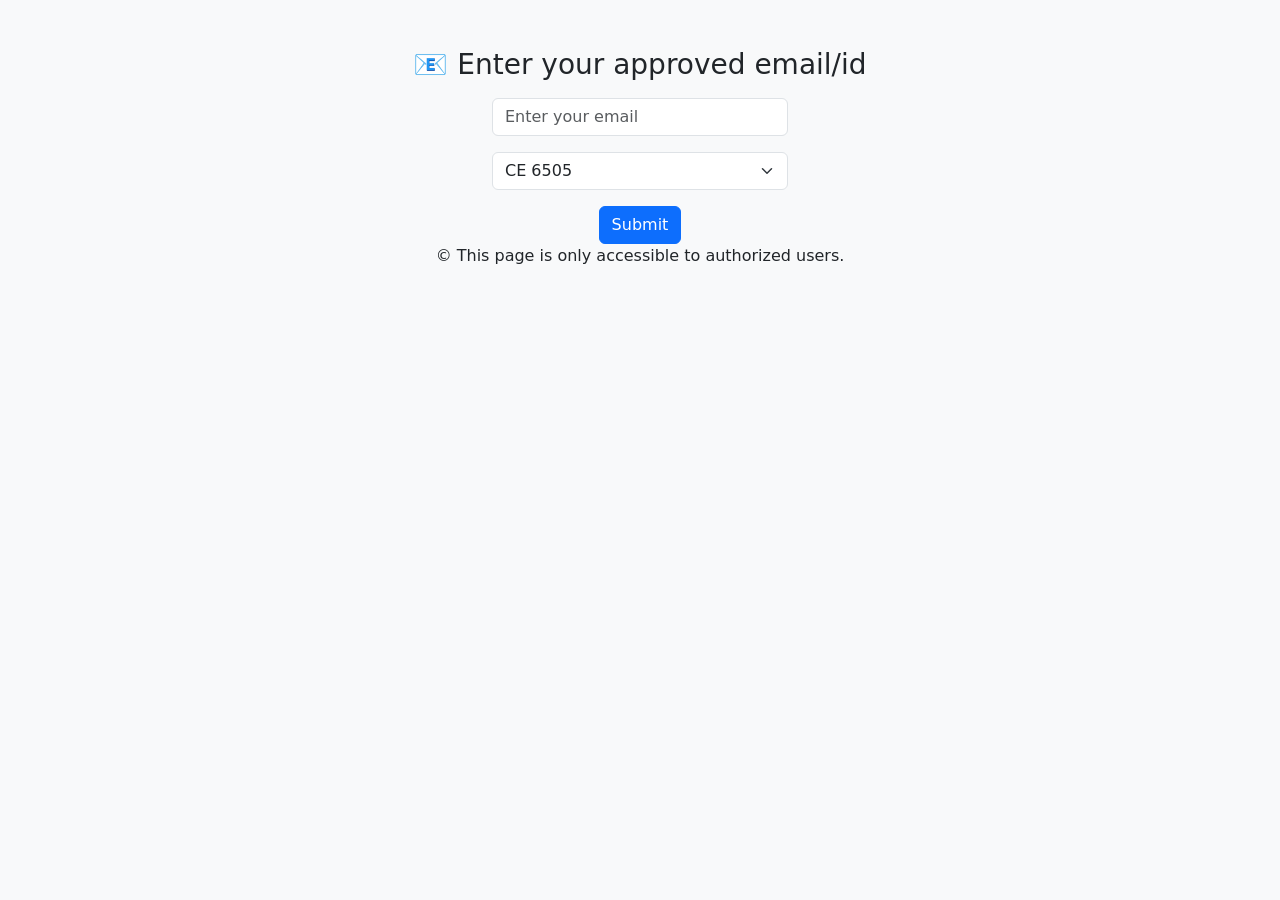
<file: civil_video/index.html>
<!DOCTYPE html>
<html lang="en">
<head>
  
  <meta charset="UTF-8">
  <title>CE Playlist</title>
  <link href="https://cdn.jsdelivr.net/npm/bootstrap@5.3.0/dist/css/bootstrap.min.css" rel="stylesheet">
  <script>
    document.addEventListener("DOMContentLoaded", async() => {
      const emailForm = document.getElementById("emailForm");
      const contentA = document.getElementById("contentA");
      const contentB = document.getElementById("contentB");
      const logoutBtn = document.getElementById("logoutBtn");
    
      let userIp = 'Unknown'; // Default value
      // Attempt to fetch user IP address
      

      const webAppUrl = "https://script.google.com/macros/s/AKfycbyZJDc5KRLCNLxu5G_g18KQM0ahaIlBVWxupV10bfrx6x2LuSR615TTosxGWeiWh9_7gw/exec";
        const storedAccess = localStorage.getItem("emailAccess");
      const storedSubject = localStorage.getItem("subject");
      const storedEmail = localStorage.getItem("email");




      // Replace your IP detection code with:
      try {
        const ipResponse = await fetch(`${webAppUrl}?proxy=ipify`);
        if (ipResponse.ok) {
          const ipData = await ipResponse.json();
          userIp = ipData.ip;
        }
      } catch (error) {
        console.error("IP detection error:", error);
      }

      function showContent(subject) {
        emailForm.style.display = "none";
        contentA.style.display = "none";
        contentB.style.display = "none";
       /* 
        const urlParams = new URLSearchParams(window.location.search);
        if (!urlParams.has('id') || urlParams.get('id') !== btoa(storedEmail)) {
            // Only add id parameter if it doesn't exist
            const storedEmailen = btoa(storedEmail);
            window.location.href = window.location.pathname + `?id=${storedEmailen}`;
        }
        //alert(storedEmail)
*/
        if (subject === "CE_6505") {
          contentA.style.display = "block";
        } else if (subject === "CE_6513") {
          contentB.style.display = "block";
        }
      }

      function showLogin() {
        emailForm.style.display = "block";
        contentA.style.display = "none";
        contentB.style.display = "none";
      }

      

      if (storedAccess === "granted" && storedSubject) {
        
        showContent(storedSubject);
      } else {
        showLogin();
      }

      document.getElementById("submitEmailBtn").addEventListener("click", () => {
        const email = document.getElementById("email").value.trim();
        const subject = document.getElementById("subject").value;

        if (!email.includes("@")) {
          alert("Please enter a valid email address.");
          return;
        }

        fetch(webAppUrl, {
          method: "POST",
         // mode: "no-cors", 
          headers: { "Content-Type": "application/x-www-form-urlencoded" },
          body: `email=${encodeURIComponent(email)}&ip=${encodeURIComponent(userIp)}&subject=${encodeURIComponent(subject)}`
        })
        .then(res => res.json())
        .then(data => {
          if (data.allowed) {
           
            localStorage.setItem("emailAccess", "granted");
            localStorage.setItem("email", encodeURIComponent(email));
            localStorage.setItem("subject", subject);
            
            showContent(subject);
            
          } else {
            alert("❌ This email is not authorized for the selected subject.");
          }
        })
        .catch(err => {
          console.error("Error:", err);
         // alert("Something went wrong. Try again later.");
          alert(err);
        });
      });

             document.querySelectorAll("#logoutBtn").forEach(btn => {
            btn.addEventListener("click", () => {
                localStorage.removeItem("emailAccess");
                localStorage.removeItem("email");
                localStorage.removeItem("subject");
                showLogin();
            });
            });
    });
  </script>
</head>
<body class="bg-light text-center p-5">

  <!-- Email Entry Form -->
  <div id="emailForm" style="display:none;">
    <h3 class="mb-3">📧 Enter your approved email/id</h3>
    <input type="email" id="email" class="form-control w-25 mx-auto mb-3" placeholder="Enter your email">
    <select id="subject" class="form-select w-25 mx-auto mb-3">
      <option value="CE_6505">CE 6505</option>
      <option value="CE_6513">CE 6513</option>
    </select>
    <button id="submitEmailBtn" class="btn btn-primary">Submit</button>
  </div>

  <!-- Protected Content for CE 6505 -->
  <div id="contentA" style="display:none;">
    <h3 class="mb-4">🎬 CE 6505 Playlist</h3>


    <iframe
        id="videoFrameA"
      width="640"
      height="390"
      src="https://www.youtube.com/embed/videoseries?list=PLUtt8KiEkpHLckhaX04u18DWtD_LUkTVY&modestbranding=1&rel=0&controls=1"
      frameborder="0"
      sandbox="allow-forms allow-scripts allow-pointer-lock allow-same-origin allow-top-navigation"
      allowfullscreen></iframe>
    <br><br>


      <!-- Buttons -->
  <div class="mb-3">
    <button class="btn btn-primary m-1 video-btn" data-src="https://www.youtube.com/embed/videoseries?list=PLUtt8KiEkpHLckhaX04u18DWtD_LUkTVY">Full Playlist</button>
    <button class="btn btn-secondary m-1 video-btn" data-src="https://www.youtube.com/embed/1orL1uGTVyg?si=4GAxDw5hcq7FyqMa">Lecture 1</button>
    <button class="btn btn-secondary m-1 video-btn" data-src="https://www.youtube.com/embed/uF3gsrI29M8?si=4GAxDw5hcq7FyqMa">Lecture 2</button>
    <button class="btn btn-secondary m-1 video-btn" data-src="https://www.youtube.com/embed/WRckqMU0op8?si=4GAxDw5hcq7FyqMa">Lecture 3</button>
    <button class="btn btn-secondary m-1 video-btn" data-src="https://www.youtube.com/embed/dES_TNj_Xk4?si=4GAxDw5hcq7FyqMa">Lecture 4</button><br>
    <button class="btn btn-secondary m-1 video-btn" data-src="https://www.youtube.com/embed/HsK3wrpdpTM?si=4GAxDw5hcq7FyqMa">Lecture 6</button>
    <button class="btn btn-secondary m-1 video-btn" data-src="https://www.youtube.com/embed/FKMEKvXtcuk?si=4GAxDw5hcq7FyqMa">Lecture 7_1</button>
    <button class="btn btn-secondary m-1 video-btn" data-src="https://www.youtube.com/embed/jBHcVvCALzM?si=4GAxDw5hcq7FyqMa">Lecture 7_2</button>
    <button class="btn btn-secondary m-1 video-btn" data-src="https://www.youtube.com/embed/zkx30AHAmH8?si=4GAxDw5hcq7FyqMa">Lecture 8</button>
    
    <!-- Add more buttons with appropriate `data-src` as needed -->
  </div>

  <br>
  <br>

      <button id="logoutBtn" class="btn btn-outline-danger mt-3">Logout / Clear Access</button>

<script>

  document.addEventListener("click", (event) => {
  if (event.target.classList.contains("video-btn")) {
    const newSrc = event.target.getAttribute("data-src");
    const iframe = document.getElementById("videoFrameA");
    iframe.src = newSrc;
  }
});
</script>
  </div>

  <!-- Protected Content for CE 6513 -->
  <div id="contentB" style="display:none;">
    <h3 class="mb-4">🎬 CE 6513 Playlist</h3>
    <iframe
     id="videoFrameB"
      width="640"
      height="390"
      src="https://www.youtube.com/embed/videoseries?list=PLUtt8KiEkpHICdq5Zq-i6GgUHV7Y_X7vD"
      frameborder="0"
      sandbox="allow-forms allow-scripts allow-pointer-lock allow-same-origin allow-top-navigation"
      allowfullscreen></iframe>



        <div class="mb-3">
    <button class="btn btn-primary m-1 video-btnB" data-src="https://www.youtube.com/embed/videoseries?list=PLUtt8KiEkpHICdq5Zq-i6GgUHV7Y_X7vD">Full Playlist</button>
    <button class="btn btn-secondary m-1 video-btnB" data-src="https://www.youtube.com/embed/GUO1vL2akbw"> slide 2 part 1 </button>
    <button class="btn btn-secondary m-1 video-btnB" data-src="https://www.youtube.com/embed/KEd6GsDDpvo"> slide 2 part 2 and Slide 3 Part 1 </button>
    <button class="btn btn-secondary m-1 video-btnB" data-src="https://www.youtube.com/embed/UebVQESX-RA">  slide 3 part 2  </button><br>
    <button class="btn btn-secondary m-1 video-btnB" data-src="https://www.youtube.com/embed/xFRzRBE2FUE"> slide 3 part 3 </button>
    <button class="btn btn-secondary m-1 video-btnB" data-src="https://www.youtube.com/embed/atudWNk4OQg"> slide 4 part 1 </button>
    <button class="btn btn-secondary m-1 video-btnB" data-src="https://www.youtube.com/embed/FWkeYLUE59s"> slide 4 part 2 </button>
    <button class="btn btn-secondary m-1 video-btnB" data-src="https://www.youtube.com/embed/4Z8Ob9_oJAU"> slide 5 part 1 </button><br>
    <button class="btn btn-secondary m-1 video-btnB" data-src="https://www.youtube.com/embed/wfMF969OIJA"> slide 5 part 2 </button>
    <button class="btn btn-secondary m-1 video-btnB" data-src="https://www.youtube.com/embed/UZ5Cw5Ff48Y">  slide 6  </button>


    <!-- Add more buttons with appropriate `data-src` as needed -->
  </div>
<script>

  document.addEventListener("click", (event) => {
  if (event.target.classList.contains("video-btnB")) {
    const newSrc = event.target.getAttribute("data-src");
    const iframe = document.getElementById("videoFrameB");
    iframe.src = newSrc;
  }
});
</script>

    <br><br>
    <button id="logoutBtn" class="btn btn-outline-danger mt-3">Logout / Clear Access</button>
  </div>

</body>


&copy;
 This page is only accessible to authorized users.
</html>
</file>
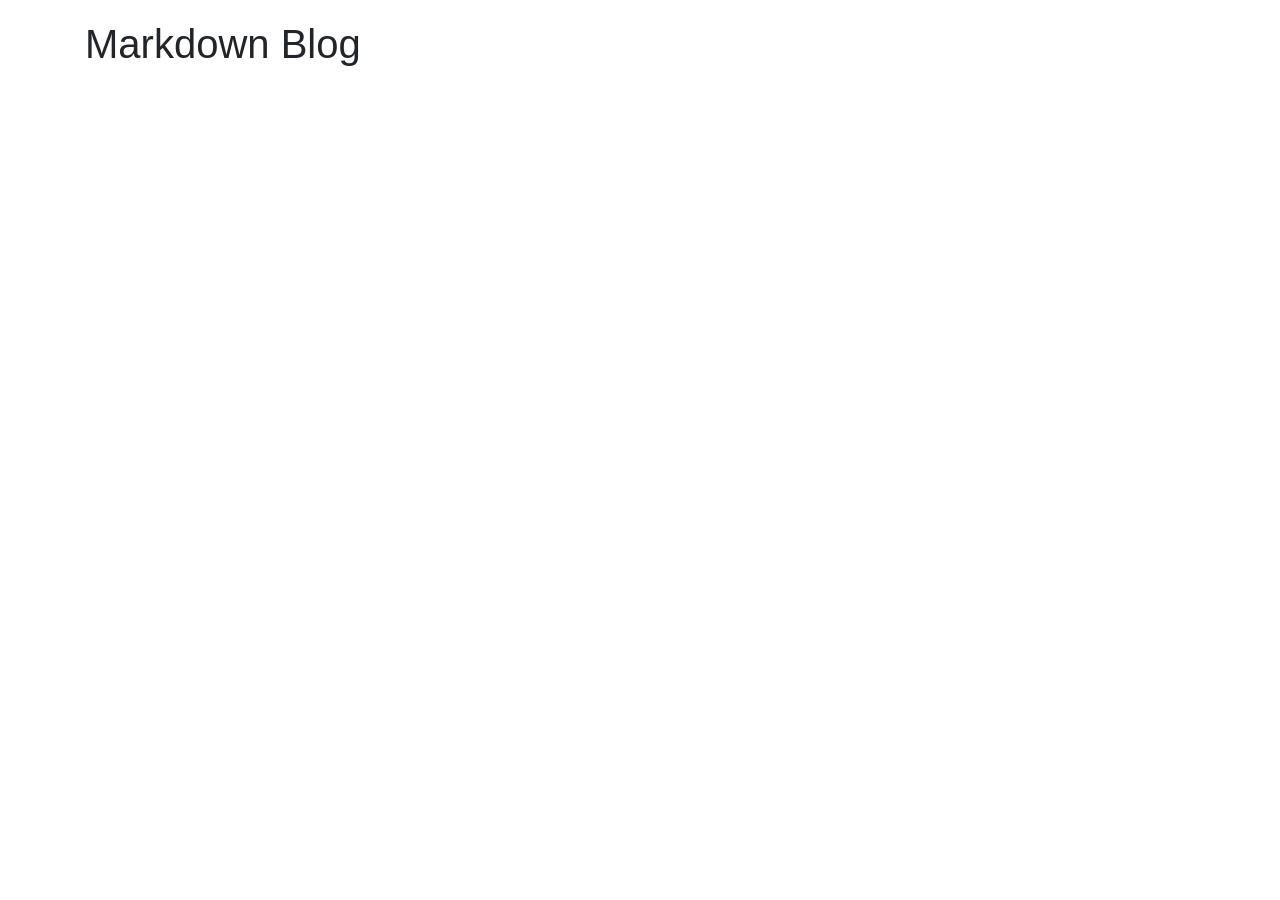
<file: notes/index.html>
<!DOCTYPE html>
<html lang="en">
<head>
    <meta charset="UTF-8">
    <meta name="viewport" content="width=device-width, initial-scale=1.0">
    <title>Markdown Blog</title>
    <!-- Bootstrap CSS -->
    <link href="https://stackpath.bootstrapcdn.com/bootstrap/4.5.2/css/bootstrap.min.css" rel="stylesheet">
    <style>
        body {
            padding-top: 20px;
        }
        .post {
            margin-bottom: 20px;
        }
    </style>
</head>
<body>
    <div class="container">
        <h1 class="mb-4">Markdown Blog</h1>
        <div id="posts"></div>
    </div>

    <script>
        fetch('https://api.github.com/repos/trewto/trewto.github.io/contents/notes/files') 
            .then(response => response.json())
            .then(files => {
                const postsContainer = document.getElementById('posts');
                files.forEach(file => {
                    if (file.name.endsWith('.md')) {
                        fetch(file.download_url)
                            .then(response => response.text())
                            .then(content => {
                                const title = content.split('\n')[0].replace('#', '').trim();
                                const post = document.createElement('div');
                                post.classList.add('post', 'bg-light', 'p-3');
                                post.innerHTML = `
                                    <h2>${title}</h2>
                                    <p>${content}</p>
                                `;
                                postsContainer.appendChild(post);
                            });
                    }
                });
            })
            .catch(error => console.error('Error fetching files:', error));
    </script>
</body>
</html>
</file>
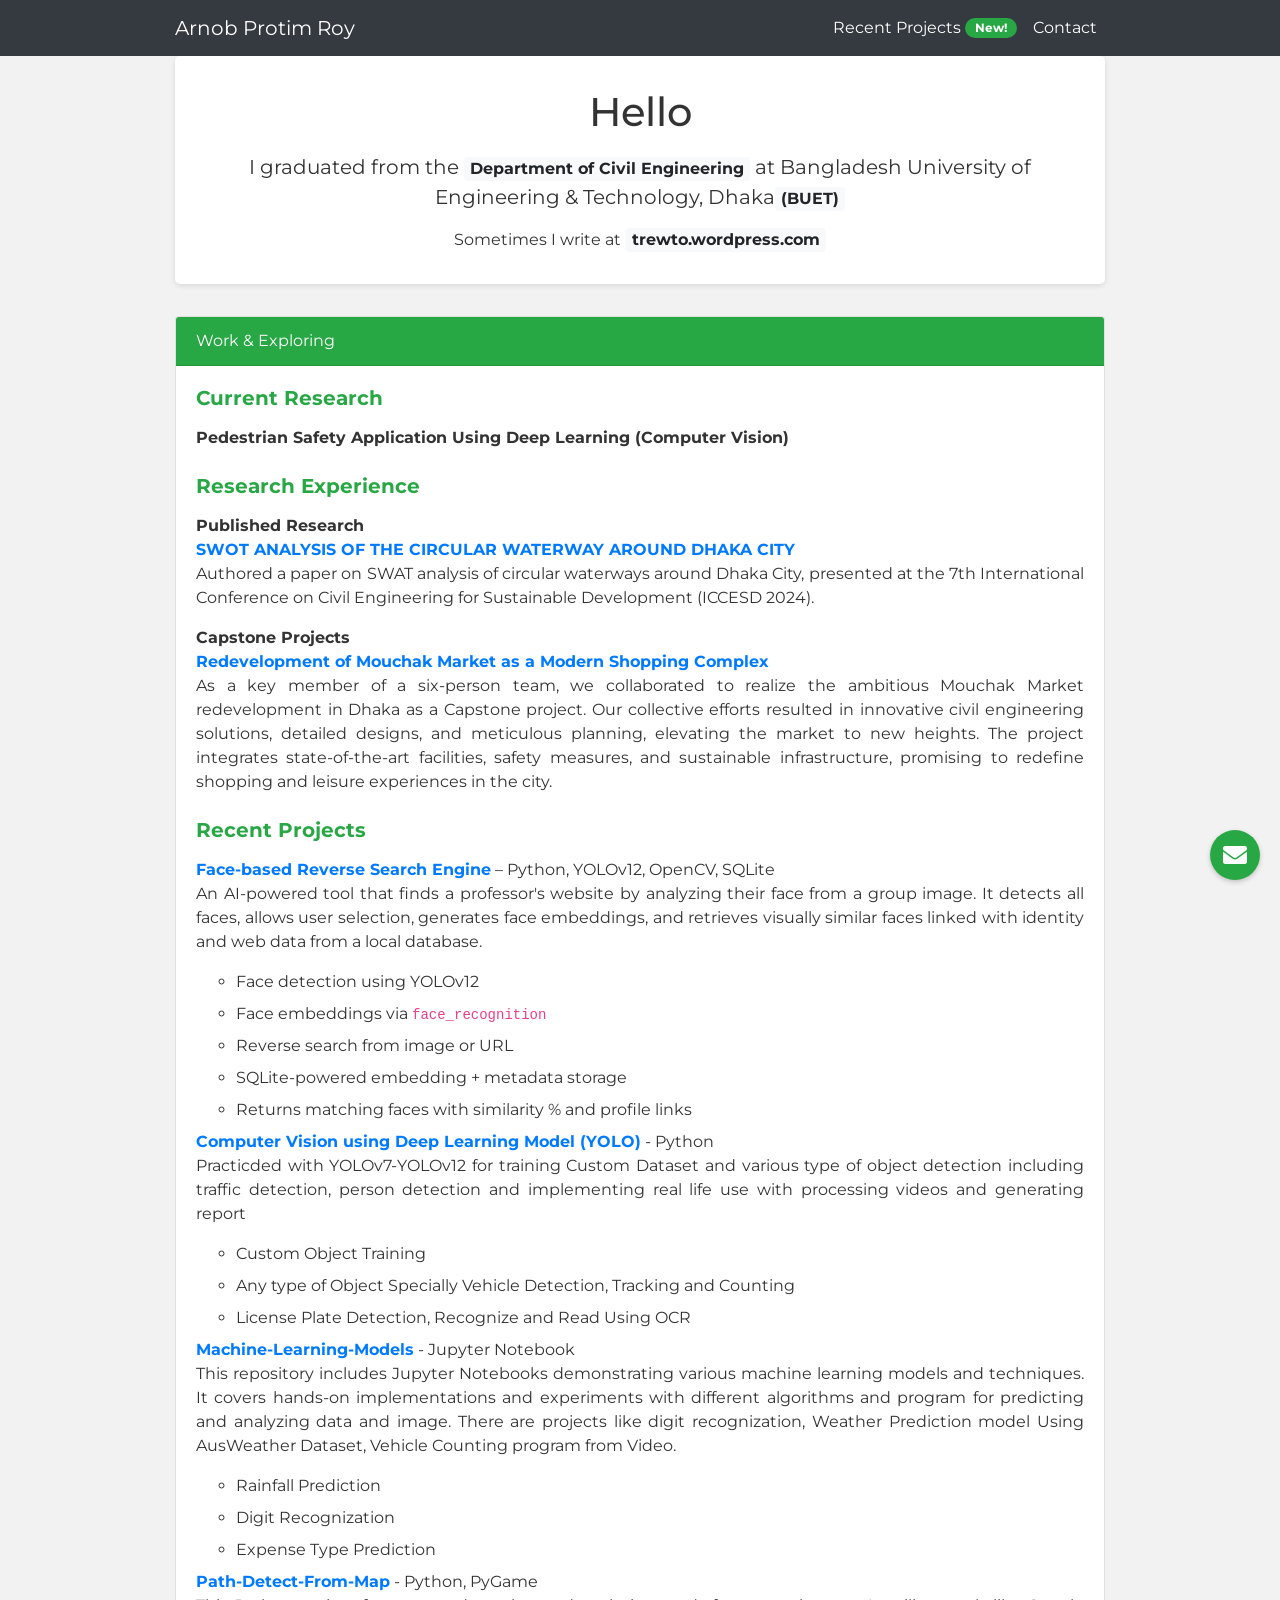
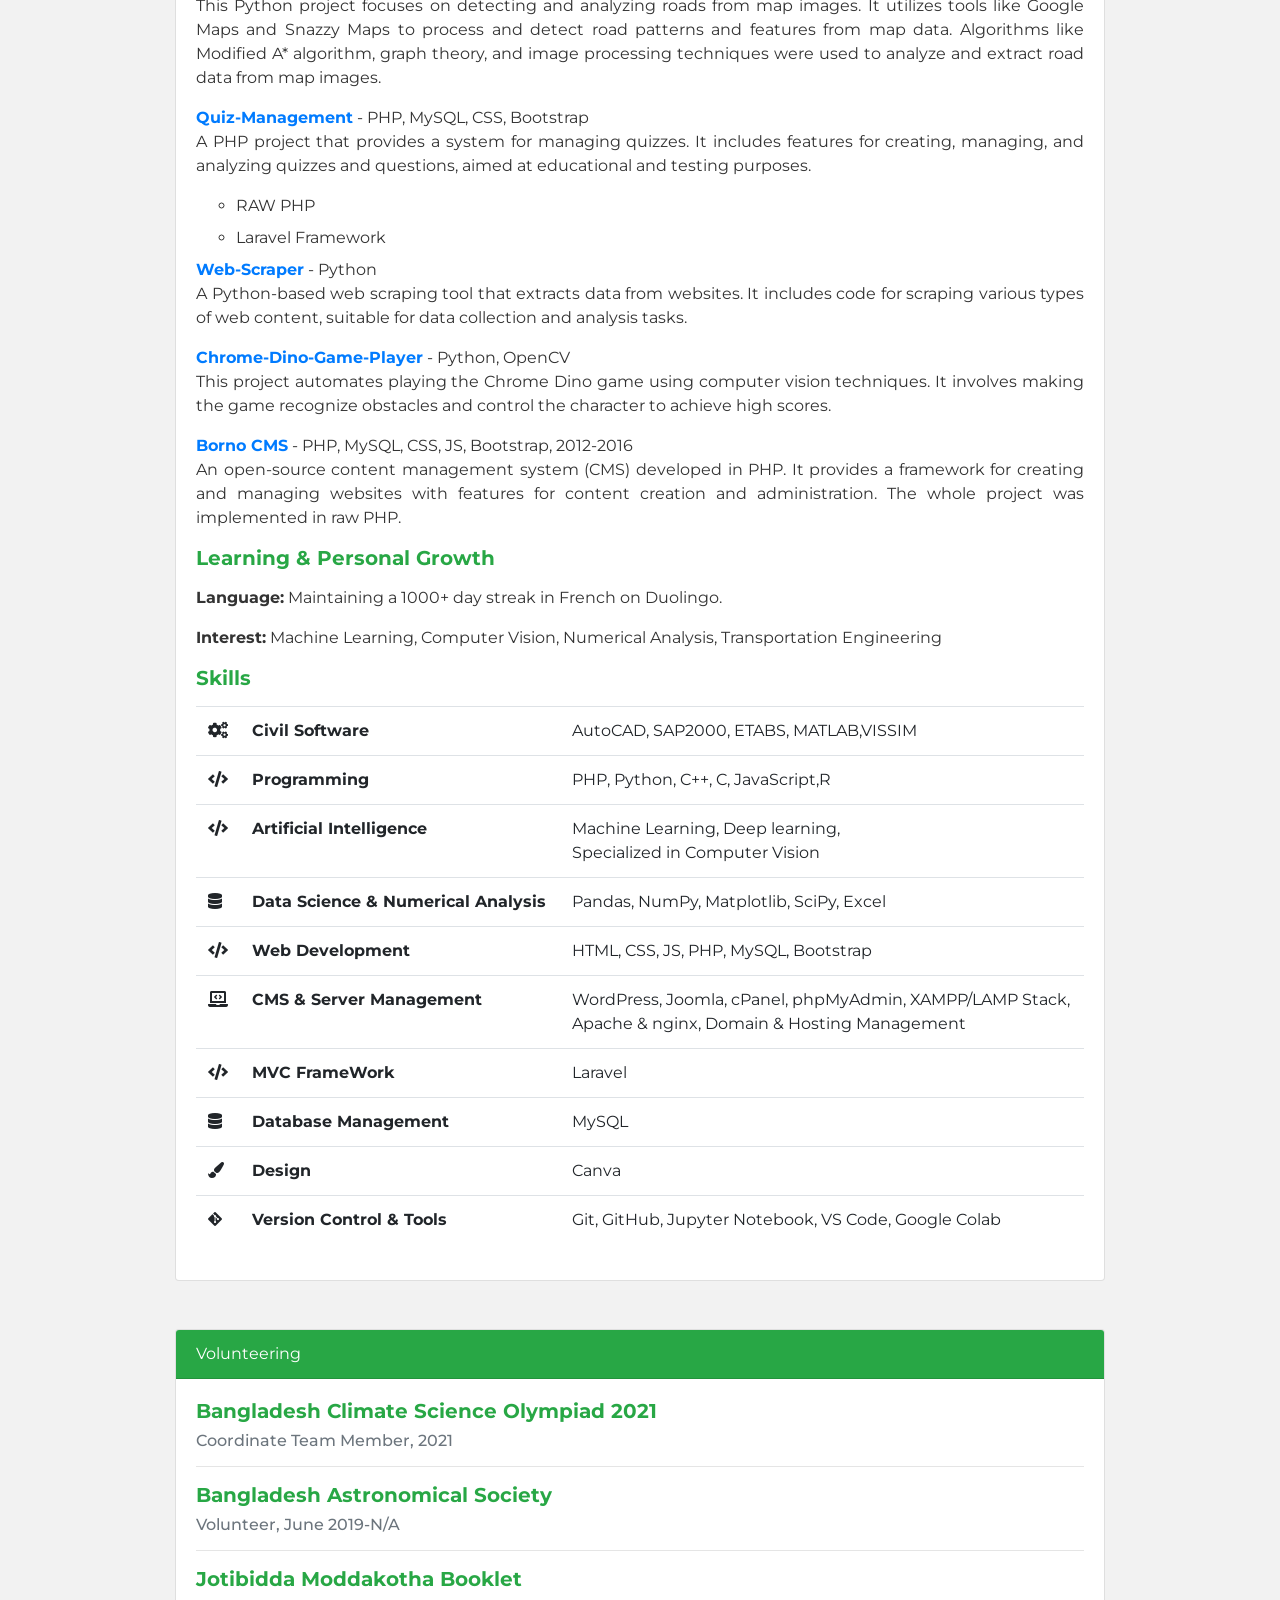
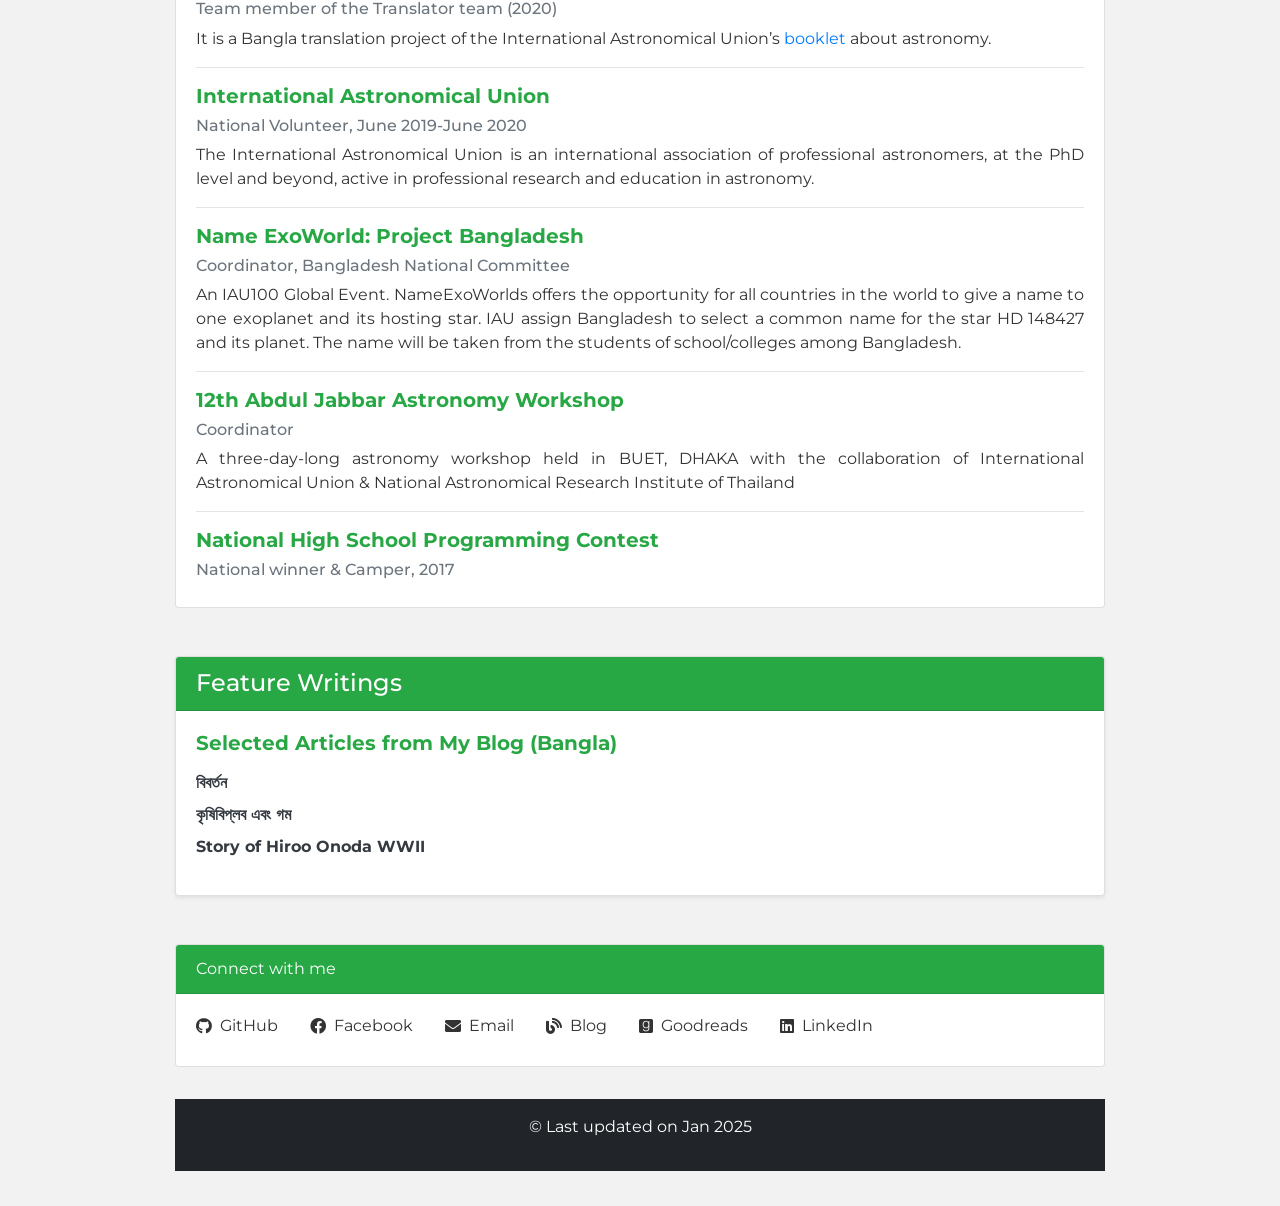
<file: index _archived.html>
<!DOCTYPE html>
<html lang="en">
<head>
    <meta charset="UTF-8">
    <meta name="viewport" content="width=device-width, initial-scale=1.0">
    <title>Arnob Protim Roy</title>
    <link rel="stylesheet" href="https://stackpath.bootstrapcdn.com/bootstrap/4.5.0/css/bootstrap.min.css">
    <link href="https://fonts.googleapis.com/css2?family=Montserrat:wght@400;700&display=swap" rel="stylesheet">
    <link rel="stylesheet" href="https://cdnjs.cloudflare.com/ajax/libs/font-awesome/5.15.3/css/all.min.css">
     <!--<meta http-equiv="refresh" content="10">-->
    <style>
        body {
            font-family: 'Montserrat', sans-serif;
            background-color: #f2f2f2;
            color: #333;
        }
       /* .navbar {
            background-color: #212529;
        }*/
        .navbar-brand, .nav-link {
            color: #fff !important;
        }
        .navbar-brand:hover, .nav-link:hover {
            color: #ddd !important;
        }
        .jumbotron {
            background-color: #fff;
            padding: 2rem 1rem;
            box-shadow: 0 2px 5px rgba(0, 0, 0, 0.1);
            text-align: center;
            margin-bottom: 2rem;
        }
        .jumbotron h1 {
            font-size: 2.5rem;
            margin-bottom: 1rem;
        }
        .jumbotron p {
            font-size: 1.25rem;
        }
        .container {
            max-width: 960px;
            margin: auto;
        }
        .card-header {
            background-color: #28a745;
            color: #fff;
        }
        .card-body h5 {
            color: #28a745;
        }
        .badge {
            font-size: 1rem;
        }
        footer {
            background-color: #212529;
            color: #fff;
            padding: 1rem 0;
            text-align: center;
            margin-top: 2rem;
        }
        .list-unstyled li {
            margin-bottom: 0.5rem;
        }
        .social-icons a {
            color: #212529;
            margin-right: 1rem;
          /*  font-size: 1.5rem;
        */}
        .social-icons a:hover {
            color: #28a745;
        }
        .contact-button {
            position: fixed;
            right: 20px;
            bottom: 20px;
            background-color: #28a745;
            color: #fff;
            border: none;
            border-radius: 50%;
            width: 50px;
            height: 50px;
            display: flex;
            align-items: center;
            justify-content: center;
            font-size: 1.5rem;
            box-shadow: 0 2px 5px rgba(0, 0, 0, 0.2);
            cursor: pointer;
        }
        .contact-button:hover {
            background-color: #218838;
        }
        .current-activities {
            margin-top: 2rem;
        }
        
    </style>
</head>
<body>     
    <nav class="navbar navbar-expand-lg navbar-dark bg-dark"> 
        <div class="container">
            <a class="navbar-brand" href="#">Arnob Protim Roy</a>
            <!--<button class="navbar-toggler" type="button" data-bs-toggle="collapse" data-bs-target="#navbarNav" aria-controls="navbarNav" aria-expanded="false" aria-label="Toggle navigation">
                <span class="navbar-toggler-icon"></span>
            </button>-->
            <button class="navbar-toggler " type="button" data-toggle="collapse" data-target="#navbarNav" aria-controls="navbarNav" aria-expanded="false" aria-label="Toggle navigation">
                <span class="navbar-toggler-icon"></span>
            </button>
            
            <div class="collapse navbar-collapse" id="navbarNav">
                <ul class="navbar-nav ml-auto">
                    <li class="nav-item">
                        <a class="nav-link text-bg-success d-flex align-items-center" href="showcase.html">
                            Recent Projects
                            <span class="badge bg-success text-white ms-4" style="font-size: 0.75em; padding: 4px 10px; border-radius: 12px; margin-left:4px">New!</span>
                        </a>
                    </li>
                    <!--
                    <li class="nav-item">
                        <a class="nav-link" href="#work-exploring">Activities</a>
                    </li>
                    <li class="nav-item">
                        <a class="nav-link" href="#experience">Volunteering</a>
                    </li>-->
                    <li class="nav-item">
                        <a class="nav-link" href="#contact">Contact</a>
                    </li>
                </ul>
            </div>
        </div>
    </nav>
    

<script>
    var minLoadingTime = 2000; // Minimum time (2 seconds) for spinner visibility
    var loadTime = new Date().getTime(); // Record the time when the page starts loading

    document.onreadystatechange = function () {
        var jumbotron = document.getElementById('jumbotron2');
        if (document.readyState === 'loading') {
            jumbotron.style.display = 'block'; // Show the jumbotron while the page is loading
        } else if (document.readyState === 'complete') {
            var timeSpentLoading = new Date().getTime() - loadTime;
            var remainingTime = minLoadingTime - timeSpentLoading;

            // Ensure the spinner is visible for at least 2 seconds
            setTimeout(function() {
                jumbotron.style.display = 'none'; // Hide the jumbotron after 2 seconds or when loading is complete
            }, remainingTime > 0 ? remainingTime : 0);
        }
    };
</script>
<div class="container">
    <div class="jumbotron pb-3">
        <h1>Hello<text id="text4"></text></h1>
       <p>I graduated from the <span class="badge badge-light">Department of Civil Engineering</span> at Bangladesh University of Engineering & Technology, Dhaka<a href="https://www.buet.ac.bd/" class="badge badge-light">(BUET)</a></p>
        <p>
            
         
           <p id="text3"></p>
          
<script src="https://code.jquery.com/jquery-3.6.0.min.js"></script>
            <script>
                $(document).ready(function() {
                    const lines = [
                        
                        "I am currently pursuing an M.Sc in Transportation Engineering."
                    ];
                    let index = 0;
                    let interval = setInterval(function() {
                        const line = lines[index];
                        $("#text3").text("");
                        $.each(line.split(''), function(i, letter) {
                            setTimeout(function(){
                                $("#text3").append(letter);
                            }, 50 * i);
                        });
                        index++;
                        if (index >= lines.length) {
                            clearInterval(interval);
                        }
                    }, 4500);
                });
                $(document).ready(function() {
                    const lines = [
                        
                        ", I'm Arnob Protim Roy"
                    ];
                    let index = 0;
                    let interval = setInterval(function() {
                        const line = lines[index];
                        $("#text4").text("");
                        $.each(line.split(''), function(i, letter) {
                            setTimeout(function(){
                                $("#text4").append(letter);
                            }, 100 * i);
                        });
                        index++;
                        if (index >= lines.length) {
                            clearInterval(interval);
                        }
                    }, 2000);
                });
            </script>
            Sometimes I write at <a href="https://trewto.wordpress.com/" class="badge badge-light">trewto.wordpress.com</a></p>
            <div id="jumbotron2">
            <div class="spinner-grow text-primary" role="status">
                <span class="visually-hidden">...</span>
            </div>
            <div class="spinner-grow text-secondary" role="status">
                <span class="visually-hidden"></span>
            </div>
            <div class="spinner-grow text-success" role="status">
                <span class="visually-hidden"></span>
            </div>
            <div class="spinner-grow text-danger" role="status">
                <span class="visually-hidden"></span>
            </div>
            <div class="spinner-grow text-warning" role="status">
                <span class="visually-hidden"></span>
            </div>
            <div class="spinner-grow text-info" role="status">
                <span class="visually-hidden"></span>
            </div>
            <div class="spinner-grow text-light" role="status">
                <span class="visually-hidden"></span>
            </div>
            <div class="spinner-grow text-dark" role="status">
                <span class="visually-hidden"></span>
            </div>
        </div>
    </div>

    
    <div id="work-exploring" class="mb-5">
      <div class="card">
          <div class="card-header">
              Work & Exploring
          </div>
          <div class="card-body">
              <!-- Current Projects Section -->
              <h5 class="font-weight-bold mb-3">Current Research</h5>
          
              <div class="mb-4 text-justify">
                  
                <p><strong>Pedestrian Safety Application Using Deep Learning (Computer Vision)</strong>
                <br>
             
                </p>
            </div>
              
 

              <h5 class="font-weight-bold mb-3">Research Experience</h5>
              <div class="mb-4 text-justify">
              <p><strong>Published Research</strong><br>
                <a href="#" class="font-weight-bold">SWOT ANALYSIS OF THE CIRCULAR WATERWAY AROUND DHAKA CITY</a><br>
                 Authored a paper on SWAT analysis of circular waterways around Dhaka City, presented at the 7th International Conference on Civil Engineering for Sustainable Development (ICCESD 2024).</p>

                <p><strong>Capstone Projects</strong><br>
                  <a href="#" class="font-weight-bold">Redevelopment of Mouchak Market as a Modern Shopping Complex</a>
                  <br>
                  As a key member of a six-person team, we collaborated to realize the ambitious Mouchak Market redevelopment in Dhaka as a Capstone project. Our collective efforts resulted in innovative civil engineering solutions, detailed designs, and meticulous planning, elevating the market to new heights. The project integrates state-of-the-art facilities, safety measures, and sustainable infrastructure, promising to redefine shopping and leisure experiences in the city.

                </p>
              </div>

              
              <!-- Recent GitHub Projects Section -->
              <h5 class="font-weight-bold mb-3">Recent Projects</h5>
              <ul class="list-unstyled text-justify">
                <li>
  <a href="https://trewto.github.io/showcase.html#reversesearchengine" target="_blank" rel="noopener noreferrer">
      <strong>Face-based Reverse Search Engine</strong>
  </a> – Python, YOLOv12, OpenCV, SQLite  
  <p>An AI-powered tool that finds a professor's website by analyzing their face from a group image. It detects all faces, allows user selection, generates face embeddings, and retrieves visually similar faces linked with identity and web data from a local database.</p>
  <ul>
    <li>Face detection using YOLOv12</li>
    <li>Face embeddings via <code>face_recognition</code></li>
    <li>Reverse search from image or URL</li>
    <li>SQLite-powered embedding + metadata storage</li>
    <li>Returns matching faces with similarity % and profile links</li>
  </ul>
</li>

                  <li>
                      <a href="https://trewto.github.io/showcase.html" target="_blank" rel="noopener noreferrer">
                          <strong>Computer Vision using Deep Learning Model (YOLO)</strong>
                      </a> - Python
                      <p>Practicded with YOLOv7-YOLOv12 for training Custom Dataset and various type of object detection including traffic detection, person detection and implementing real life use with processing videos and generating report</p>
                 
                            <ul>
                                <li>Custom Object Training </li>
                                <li>Any type of Object Specially Vehicle Detection, Tracking and Counting</li>
                                <li>License Plate Detection, Recognize and Read Using OCR</li>

                            </ul>
                 
                 
                    </li>
                  <li>
                      <a href="https://github.com/trewto/Machine-Learning-Models" target="_blank" rel="noopener noreferrer">
                          <strong>Machine-Learning-Models</strong>
                      </a> - Jupyter Notebook
                      <p>This repository includes Jupyter Notebooks demonstrating various machine learning models and techniques.
                         It covers hands-on implementations and experiments with different algorithms and program for predicting and analyzing data and image.
                        There are projects like digit recognization, Weather Prediction model Using AusWeather Dataset, Vehicle Counting program from Video.
                      </p>
                      <ul>
                        <li>Rainfall Prediction</li>
                        <li>Digit Recognization</li>
                        <li>Expense Type Prediction</li>
                        
                    
                      </ul>
                  </li>
                  <li>
                      <a href="https://github.com/trewto/Path-Detect-From-Map" target="_blank" rel="noopener noreferrer">
                          <strong>Path-Detect-From-Map</strong>
                      </a> - Python, PyGame
                      <p>This Python project focuses on detecting and analyzing roads from map images. It utilizes tools like Google Maps and Snazzy Maps to process and detect road patterns and features from map data.
                        Algorithms like Modified A* algorithm, graph theory, and image processing techniques were used to analyze and extract road data from map images.    
                    </p>
                  </li>
                  <li>
                      <a href="https://github.com/trewto/Quiz-Management" target="_blank" rel="noopener noreferrer">
                          <strong>Quiz-Management</strong>
                      </a> - PHP, MySQL, CSS, Bootstrap
                      <p>A PHP project that provides a system for managing quizzes. It includes features for creating, managing, and analyzing quizzes and questions, aimed at educational and testing purposes.</p>
                      
                      <ul>
                        <li>RAW PHP </li>
                        <li>Laravel Framework </li>

                        </ul>
                    </li>
                  <li>
                      <a href="https://github.com/trewto/web-scraper" target="_blank" rel="noopener noreferrer">
                          <strong>Web-Scraper</strong>
                      </a> - Python
                      <p>A Python-based web scraping tool that extracts data from websites. It includes code for scraping various types of web content, suitable for data collection and analysis tasks.</p>
                  </li>
                  <li>
                      <a href="https://github.com/trewto/Chrome-Dino-Game-Player" target="_blank" rel="noopener noreferrer">
                          <strong>Chrome-Dino-Game-Player</strong>
                      </a> - Python, OpenCV
                      <p>This project automates playing the Chrome Dino game using computer vision techniques. It involves making the game recognize obstacles and control the character to achieve high scores.</p>
                  </li>
                  <li>
                      <a href="https://github.com/trewto/bornocms" target="_blank" rel="noopener noreferrer">
                          <strong>Borno CMS</strong>
                      </a> - PHP, MySQL, CSS, JS, Bootstrap, 2012-2016
                      <p>An open-source content management system (CMS) developed in PHP. It provides a framework for creating and managing websites with features for content creation and administration.
                        The whole project was implemented in raw PHP.
                      </p>
                  </li>
              </ul>
              
              <!-- Learning & Personal Growth Section -->
              <h5 class="font-weight-bold mb-3">Learning & Personal Growth</h5>
              <p class="text-justify"><strong>Language:</strong> Maintaining a 1000+ day streak in French on Duolingo.</p>


<p class="text-justify"><strong>Interest:</strong>
Machine Learning, Computer Vision, Numerical Analysis, Transportation Engineering
<h5 class="font-weight-bold mb-3">Skills</h5>

<table class="table">

    <tbody>
       <!--<tr>
            <td><i class="fas fa-file-alt"></i></td>
            <td><strong>Document</strong></td>
            <td>Microsoft Office (Google Docs), Microsoft Excel (Google Spreadsheet)</td>
        </tr>--> 
        <tr>
            <td><i class="fas fa-cogs"></i></td>
            <td><strong>Civil Software</strong></td>
            <td>AutoCAD, SAP2000, ETABS, MATLAB,VISSIM</td>
        </tr>
        <tr>
            <td><i class="fas fa-code"></i></td>
            <td><strong>Programming</strong></td>
            <td>PHP, Python, C++, C, JavaScript,R</td>
        </tr>
        <tr>
            <td><i class="fas fa-code"></i></td>
            <td><strong>Artificial Intelligence</strong></td>
            <td>Machine Learning, Deep learning,<br> Specialized in Computer Vision</td>
        </tr>
        <tr>
            <td><i class="fas fa-database"></i></td>
            <td><strong>Data Science & Numerical Analysis</strong></td>
            <td>Pandas, NumPy, Matplotlib, SciPy, Excel</td>
        </tr>
        <tr>
            <td><i class="fas fa-code"></i></td>
            <td><strong>Web Development</strong></td>
            <td>HTML, CSS, JS, PHP, MySQL, Bootstrap</td>
        </tr>
        <tr>
            <td><i class="fas fa-laptop-code"></i></td>
            <td><strong>CMS & Server Management</strong></td>
            <td>
            WordPress, Joomla, cPanel, phpMyAdmin, XAMPP/LAMP Stack,<br>
            Apache & nginx, Domain & Hosting Management<br>
            </td>
        </tr>
        <tr>
            <td><i class="fas fa-code"></i></td> 
            <td><strong>MVC FrameWork</strong></td>
            <td>Laravel</td>
        </tr>
        <tr>
            <td><i class="fas fa-database"></i></td>
            <td><strong>Database Management</strong></td>
            <td>MySQL</td>
        </tr>
         <tr>
            <td><i class="fas fa-paint-brush"></i></td>
            <td><strong>Design</strong></td>
            <td>Canva</td>
        </tr>
         
        <tr>
            <td><i class="fab fa-git-alt"></i></td>
            <td><strong>Version Control & Tools</strong></td>
            <td> Git, GitHub, Jupyter Notebook, VS Code, Google Colab</td>
        </tr>
       
    </tbody>
</table>






            </div>
      </div>
  </div>
  


  

    <div id="experience" class="mb-5">
        <div class="card">
            <div class="card-header">
                Volunteering
            </div>
            <div class="card-body text-justify">
                <h5 class="font-weight-bold">Bangladesh Climate Science Olympiad 2021</h5>
                <h6 class="text-muted">Coordinate Team Member, 2021</h6>
                <hr>
                <h5 class="font-weight-bold">Bangladesh Astronomical Society</h5>
                <h6 class="text-muted">Volunteer, June 2019-N/A</h6>
                <hr>
                <h5 class="font-weight-bold"> Jotibidda Moddakotha Booklet</h5>
                <h6 class="text-muted">Team member of the Translator team (2020)</h6>
                <p>It is a Bangla translation project of the International Astronomical Union’s <a href="https://trewto.wordpress.com/2020/05/26/iau_astronomy_doc/">booklet</a> about astronomy.</p>
                <hr>
                

                <h5 class="font-weight-bold">International Astronomical Union</h5>
                <h6 class="text-muted">National Volunteer, June 2019-June 2020</h6>
                <p>The International Astronomical Union is an international association of professional astronomers, at the PhD level and beyond, active in professional research and education in astronomy.</p>
                <hr>
                <h5 class="font-weight-bold">Name ExoWorld: Project Bangladesh</h5>
                <h6 class="text-muted">Coordinator, Bangladesh National Committee</h6>
                <p>An IAU100 Global Event. NameExoWorlds offers the opportunity for all countries in the world to give a name to one exoplanet and its hosting star. IAU assign Bangladesh to select a common name for the star HD 148427 and its planet. The name will be taken from the students of school/colleges among Bangladesh.</p>
                <hr>
                <h5 class="font-weight-bold">12th Abdul Jabbar Astronomy Workshop</h5>
                <h6 class="text-muted">Coordinator</h6>
                <p>A three-day-long astronomy workshop held in BUET, DHAKA with the collaboration of International Astronomical Union & National Astronomical Research Institute of Thailand</p>
                <hr>
                <h5 class="font-weight-bold">National High School Programming Contest</h5>
                <h6 class="text-muted">National winner & Camper, 2017</h6>
                <!--<hr>
                <h5 class="font-weight-bold">BORNO CMS</h5>
                
                <h6 class="text-muted">Programmer, 2012-2016</h6>
                <p>Open-source content management system, powered by PHP, MySQL, JavaScript, CSS</p>-->
            </div>
        </div>
    </div>

<!--
    <div id="reading-books" class="mb-5">
        <div class="card shadow-sm">
            <div class="card-header">
                <h4 class="mb-0">Books - Currently Reading </h4>
            </div>
            <div class="card-body">
            
                <ul class="list-inline text-justify">
                    <li class="mb-2">
                        <strong>-Deep Learning With Python <i>by Francois Chollet</i></strong>
                    </li>
                    <li class="mb-2">
                        <strong>-Practical Machine Learning For Computer Vision <i>by Ryan Gillard</i></strong>
                    </li>
                    <li class="mb-2">
                        <strong>-Deep Learning for Coders with fastai and PyTorch <i>by Jeremy Howard</i></strong>
                    </li>
                    <li class="mb-2">
                        <strong>-Hands on Machine Learning With Scikit-Learn and Tensorflow  </strong>
                    </li>
                    <li class="mb-2">
                        <strong>-Deep Learning for Computer Vision With Python <i>by A. Rosebrock</i></strong>
                    </li>
                    <li class="mb-2">
                        <strong>-Bug Bounty Bootcamp <i>by Vickie Li</i></strong>
                    </li>
                    <li class="mb-2">
                        <strong>-Metasploit <i>by David,Kearn</i></strong>
                       
                    </li>
                 
                </ul>
                             
  
            </div>
        </div>
    </div>

-->


<div id="feature-writings" class="mb-5">
    <div class="card shadow-sm">
        <div class="card-header">
            <h4 class="mb-0">Feature Writings</h4>
        </div>
        <div class="card-body">
            <h5 class="font-weight-bold mb-3">Selected Articles from My Blog (Bangla)</h5>
            <ul class="list-unstyled text-justify">
                <li class="mb-2">
                    <a href="https://trewto.wordpress.com/2017/09/02/%e0%a6%ac%e0%a6%bf%e0%a6%ac%e0%a6%b0%e0%a7%8d%e0%a6%a4%e0%a6%a8/" target="_blank" rel="noopener noreferrer" class="text-dark">
                        <strong>বিবর্তন</strong>
                    </a>
                </li>
                <li class="mb-2">
                    <a href="https://trewto.wordpress.com/2019/06/07/%e0%a6%95%e0%a7%83%e0%a6%b7%e0%a6%bf%e0%a6%ac%e0%a6%bf%e0%a6%aa%e0%a7%8d%e0%a6%b2%e0%a6%ac-%e0%a6%8f%e0%a6%ac%e0%a6%82-%e0%a6%97%e0%a6%ae/" target="_blank" rel="noopener noreferrer" class="text-dark">
                        <strong>কৃষিবিপ্লব এবং গম</strong>
                    </a>
                </li>
                <li class="mb-2">
                    <a href="https://trewto.wordpress.com/2021/05/09/story-of-hiroo-onoda-wwii/" target="_blank" rel="noopener noreferrer" class="text-dark">
                        <strong>Story of Hiroo Onoda WWII</strong>
                    </a>
                </li>
            </ul>
           
<!-- <hr>
            <h5 class="font-weight-bold mb-3">Progress Notes</h5>
            <ul class="list-unstyled text-justify">
                <li class="mb-2">
                    <a target="_blank" class="text-dark" href="https://docs.google.com/document/d/1BZgh0bX1lYQYBLpw_UhTbXGsLV_4TwOV_q0ynYlcY_k/edit?usp=sharing">Weather Prediction Related Progress</a>
                </li>
                <li class="mb-2">   
                    <a target="_blank" class="text-dark" href="https://docs.google.com/document/d/1GbbwHzAM88FcwigrryS7xnNqLxy8JCOLeIjmDK5xa7A/edit?usp=sharing">Machine Learning Notes</a>
                </li>
                <li class="mb-2">   
                    <a target="_blank" class="text-dark" href="https://docs.google.com/document/d/1AUAeElxv0h-2gAyQ1FTWGvqnXM8yPsZHSSooyloxOcQ/edit">MVC Framework: Laravel</a>
                </li>
            </ul>
            -->
        </div>
    </div>
</div>


    <div id="contact">
        <div class="card">
            <div class="card-header">
              Connect with me
            </div>
            <div class="card-body">
                       
              <ul class="list-unstyled social-icons">
                  <li>
                      <a href="https://github.com/trewto" target="_blank" rel="noopener noreferrer">
                          <i class="fab fa-github"></i> GitHub
                      </a>
                  </li>
                  <li>
                      <a href="https://www.facebook.com/trewto" target="_blank" rel="noopener noreferrer">
                          <i class="fab fa-facebook"></i> Facebook
                      </a>
                  </li>
                  <li>
                      <a href="mailto:pr.arnob@gmail.com">
                          <i class="fas fa-envelope"></i> Email
                      </a>
                  </li>
                  <li>
                      <a href="https://trewto.wordpress.com" target="_blank" rel="noopener noreferrer">
                          <i class="fas fa-blog"></i> Blog
                      </a>
                  </li>
                  <li>
                      <a href="https://www.goodreads.com/trewto" target="_blank" rel="noopener noreferrer">
                          <i class="fab fa-goodreads"></i> Goodreads
                      </a>
                  </li>
                  <li>
                      <a href="https://www.linkedin.com/in/prarnob/" target="_blank" rel="noopener noreferrer">
                          <i class="fab fa-linkedin"></i> LinkedIn
                      </a>
                  </li>
              </ul>
           
          </div>
          
          <style>
              .social-icons {
                  display: flex;
                  flex-wrap: wrap;
                  list-style: none;
                  padding: 0;
                  margin: 0;
              }
              .social-icons li {
                  margin-right: 1rem;
              }
              .social-icons a {
                  text-decoration: none;
                  color: #333;
                  display: flex;
                  align-items: center;
              }
              .social-icons i {
                  margin-right: 0.5rem;
              }
              .social-icons a:hover {
                  color: #28a745;
              }
          </style>
                    
        </div>
    </div>

    <footer>
        <p>&copy; Last updated on Jan 2025</p>
    </footer>
</div>

<button type="button" class="contact-button" onclick="window.location.href='#contact'">
    <i class="fas fa-envelope"> </i>
</button>
  

<script src="https://code.jquery.com/jquery-3.5.1.slim.min.js"></script>
<script src="https://cdn.jsdelivr.net/npm/@popperjs/core@2.5.4/dist/umd/popper.min.js"></script>
<script src="https://stackpath.bootstrapcdn.com/bootstrap/4.5.0/js/bootstrap.min.js"></script>
</body>
</html>
</file>
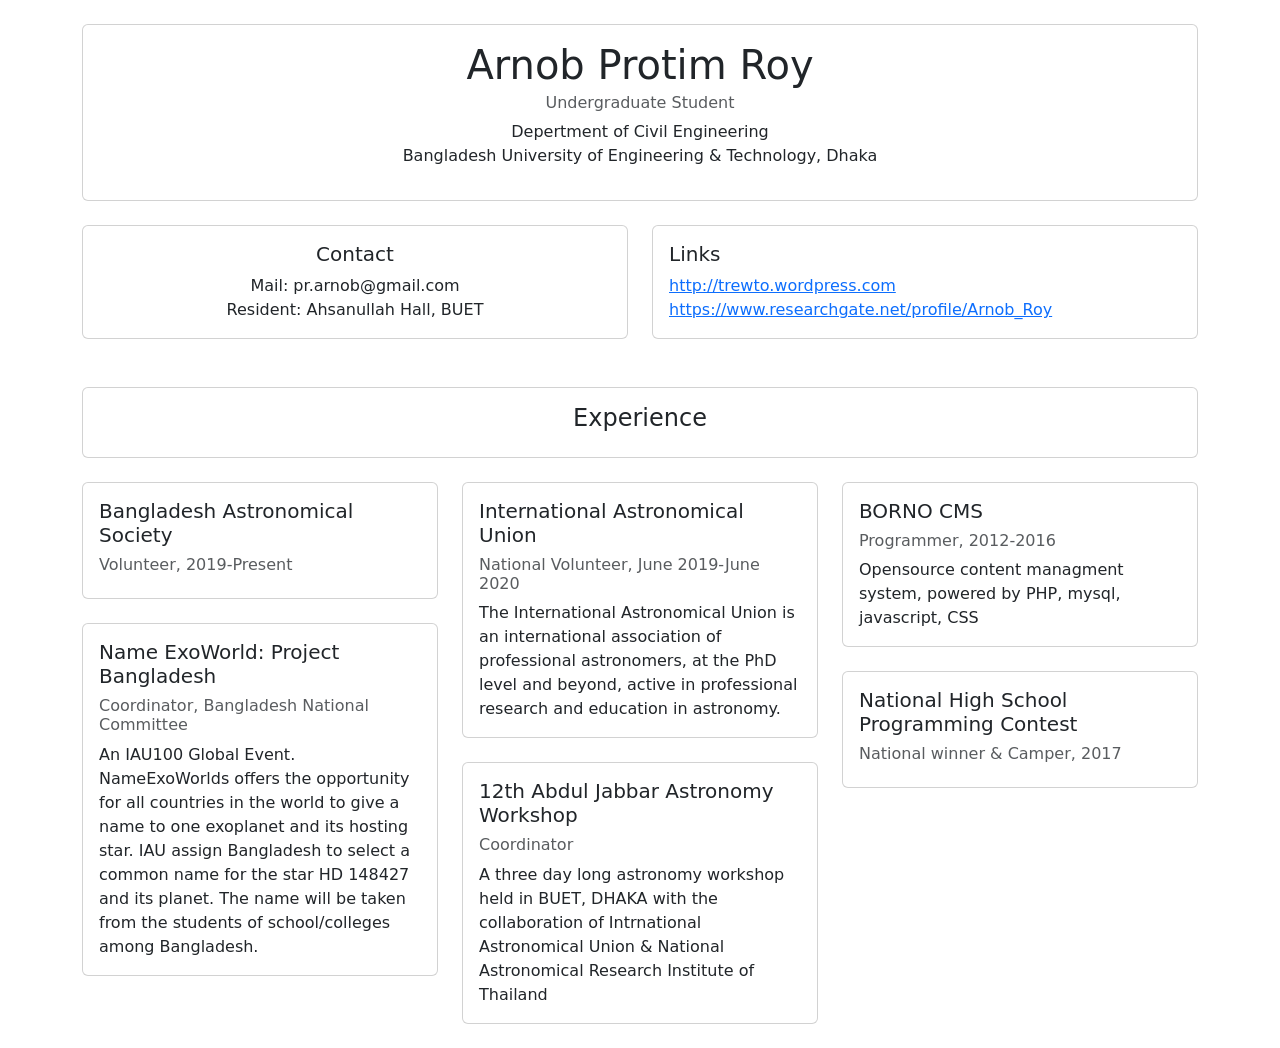
<file: index_old.html>
<!doctype html>
<html lang="en">
  <head>
    <!-- Required meta tags -->
    <meta charset="utf-8">
    <meta name="viewport" content="width=device-width, initial-scale=1">

    <!-- Bootstrap CSS -->
    <link href="https://cdn.jsdelivr.net/npm/bootstrap@5.0.0-beta1/dist/css/bootstrap.min.css" rel="stylesheet" integrity="sha384-giJF6kkoqNQ00vy+HMDP7azOuL0xtbfIcaT9wjKHr8RbDVddVHyTfAAsrekwKmP1" crossorigin="anonymous">

    <title>Arnob Protim Roy</title>
  </head>
  <body>
   
	<br>
	<div class="container">
  <!-- Content here -->
		
		<div class="card" style="text-align:center;">
		<!-- --> 
			<div class="card-body">
				<h1>Arnob Protim Roy</h1>
				<h6 class="card-subtitle mb-2 text-muted">Undergraduate Student</h6>
				<!--<p>Undergratuate Student <br>-->
				Depertment of Civil Engineering<br>
				Bangladesh University of Engineering & Technology, Dhaka</p>
			</div>
		</div>
		<br>
		<div class="row">
  <div class="col-sm-6">
    <div class="card  text-center">
      <div class="card-body">
        <h5 class="card-title">Contact</h5>
        <p class="card-text">Mail: pr.arnob@gmail.com <br> Resident: Ahsanullah Hall, BUET </p>
      </div>
    </div>
	<br>
  </div>
			
  <div class="col-sm-6">
    <div class="card">
      <div class="card-body">
        <h5 class="card-title">Links</h5>
        <a href="http://trewto.wordpress.com" class="card-text">http://trewto.wordpress.com</a> <br>
        <a href="https://www.researchgate.net/profile/Arnob_Roy" class="card-text">https://www.researchgate.net/profile/Arnob_Roy</a>
        
      </div>
    </div>
	  
  </div>
			
</div>
<br>
<div class="col-sm-12 text-center">
		<div class="card">
		  <div class="card-body">
			<h4 class="card-title">Experience</h4>
			<p class="card-text"></p>
		   
		  </div>
		</div>
</div> <br>
<div class="row">
  <div class="col-sm-4">
		<div class="card">
		  <div class="card-body">
			<h5 class="card-title">Bangladesh Astronomical Society</h5>
			<h6 class="text-muted">Volunteer, 2019-Present</h6>
			<p class="card-text"></p>
		   
		  </div>
		</div>
		<br>
	  <div class="card">
		  <div class="card-body">
			<h5 class="card-title">Name ExoWorld: Project Bangladesh</h5>
			<h6 class="text-muted">Coordinator, Bangladesh National Committee</h6>
			<p class="card-text"> An IAU100 Global Event. NameExoWorlds offers the opportunity for all countries in the world to give a name to one exoplanet and its hosting star. IAU assign Bangladesh to select a common name for the star HD 148427 and its planet. The name will be taken from the students of school/colleges among Bangladesh.</p>
		   
			  </div>
		</div>
	  <br>
  </div>
  
  <div class="col-sm-4">
     <div class="card">
      <div class="card-body">
        <h5 class="card-title">International Astronomical Union</h5>
		<h6 class="text-muted">National Volunteer, June 2019-June 2020</h6>
        <p class="card-text">The International Astronomical Union is an international association of professional astronomers, at the PhD level and beyond, active in professional research and education in astronomy.</p>

      </div>
    </div>
	
	<br>
	<div class="card">
      <div class="card-body">
        <h5 class="card-title">12th Abdul Jabbar Astronomy Workshop</h5>
		<h6 class="text-muted">Coordinator</h6>
        <p class="card-text">A three day long astronomy workshop held in BUET, DHAKA with the collaboration of Intrnational Astronomical Union & National Astronomical Research Institute of Thailand</p>
        
      </div>
    </div>
	  <br>
  </div>
  
 
  
  <div class="col-sm-4">
  
	 <div class="card">
      <div class="card-body">
        <h5 class="card-title">BORNO CMS</h5>
		<h6 class="text-muted">Programmer, 2012-2016</h6>
        <p class="card-text">Opensource content managment system, powered by PHP, mysql, javascript, CSS</p>
      
      </div>
    </div>
	<br>
	  <div class="card">
      <div class="card-body">
        <h5 class="card-title">National High School Programming Contest</h5>
		<h6 class="text-muted">National winner & Camper, 2017</h6>
      
      </div>
    </div>
	  <br>
  </div>
 
  
  
</div>

	</div>


    <!-- Optional JavaScript; choose one of the two! -->

    <!-- Option 1: Bootstrap Bundle with Popper -->
    <script src="https://cdn.jsdelivr.net/npm/bootstrap@5.0.0-beta1/dist/js/bootstrap.bundle.min.js" integrity="sha384-ygbV9kiqUc6oa4msXn9868pTtWMgiQaeYH7/t7LECLbyPA2x65Kgf80OJFdroafW" crossorigin="anonymous"></script>

    <!-- Option 2: Separate Popper and Bootstrap JS -->
    <!--
    <script src="https://cdn.jsdelivr.net/npm/@popperjs/core@2.5.4/dist/umd/popper.min.js" integrity="sha384-q2kxQ16AaE6UbzuKqyBE9/u/KzioAlnx2maXQHiDX9d4/zp8Ok3f+M7DPm+Ib6IU" crossorigin="anonymous"></script>
    <script src="https://cdn.jsdelivr.net/npm/bootstrap@5.0.0-beta1/dist/js/bootstrap.min.js" integrity="sha384-pQQkAEnwaBkjpqZ8RU1fF1AKtTcHJwFl3pblpTlHXybJjHpMYo79HY3hIi4NKxyj" crossorigin="anonymous"></script>
    -->
  </body>
</html>




<!--
<header>
	<script type="text/javascript" src="p5.min.js"></script>
	<script type="text/javascript" src="a.js"></script></header>
<body>
	
</body>
-->
</file>
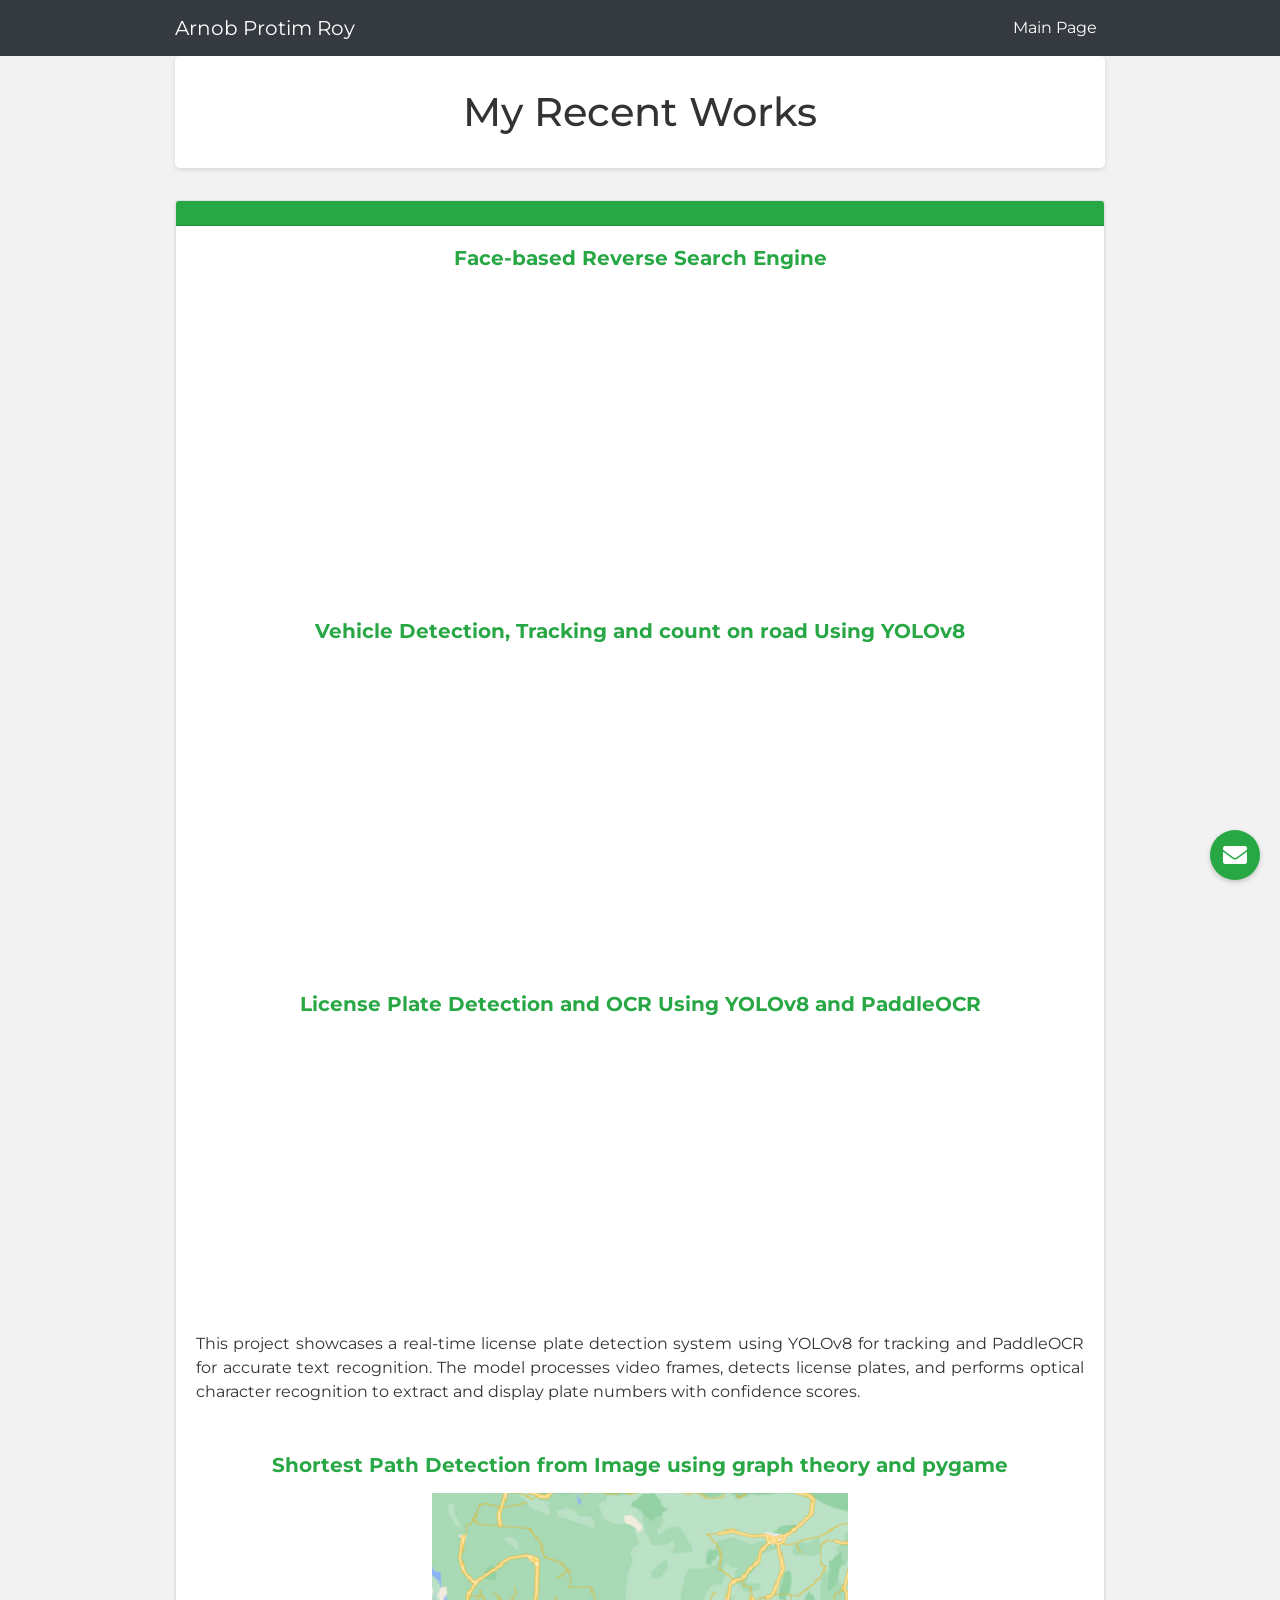
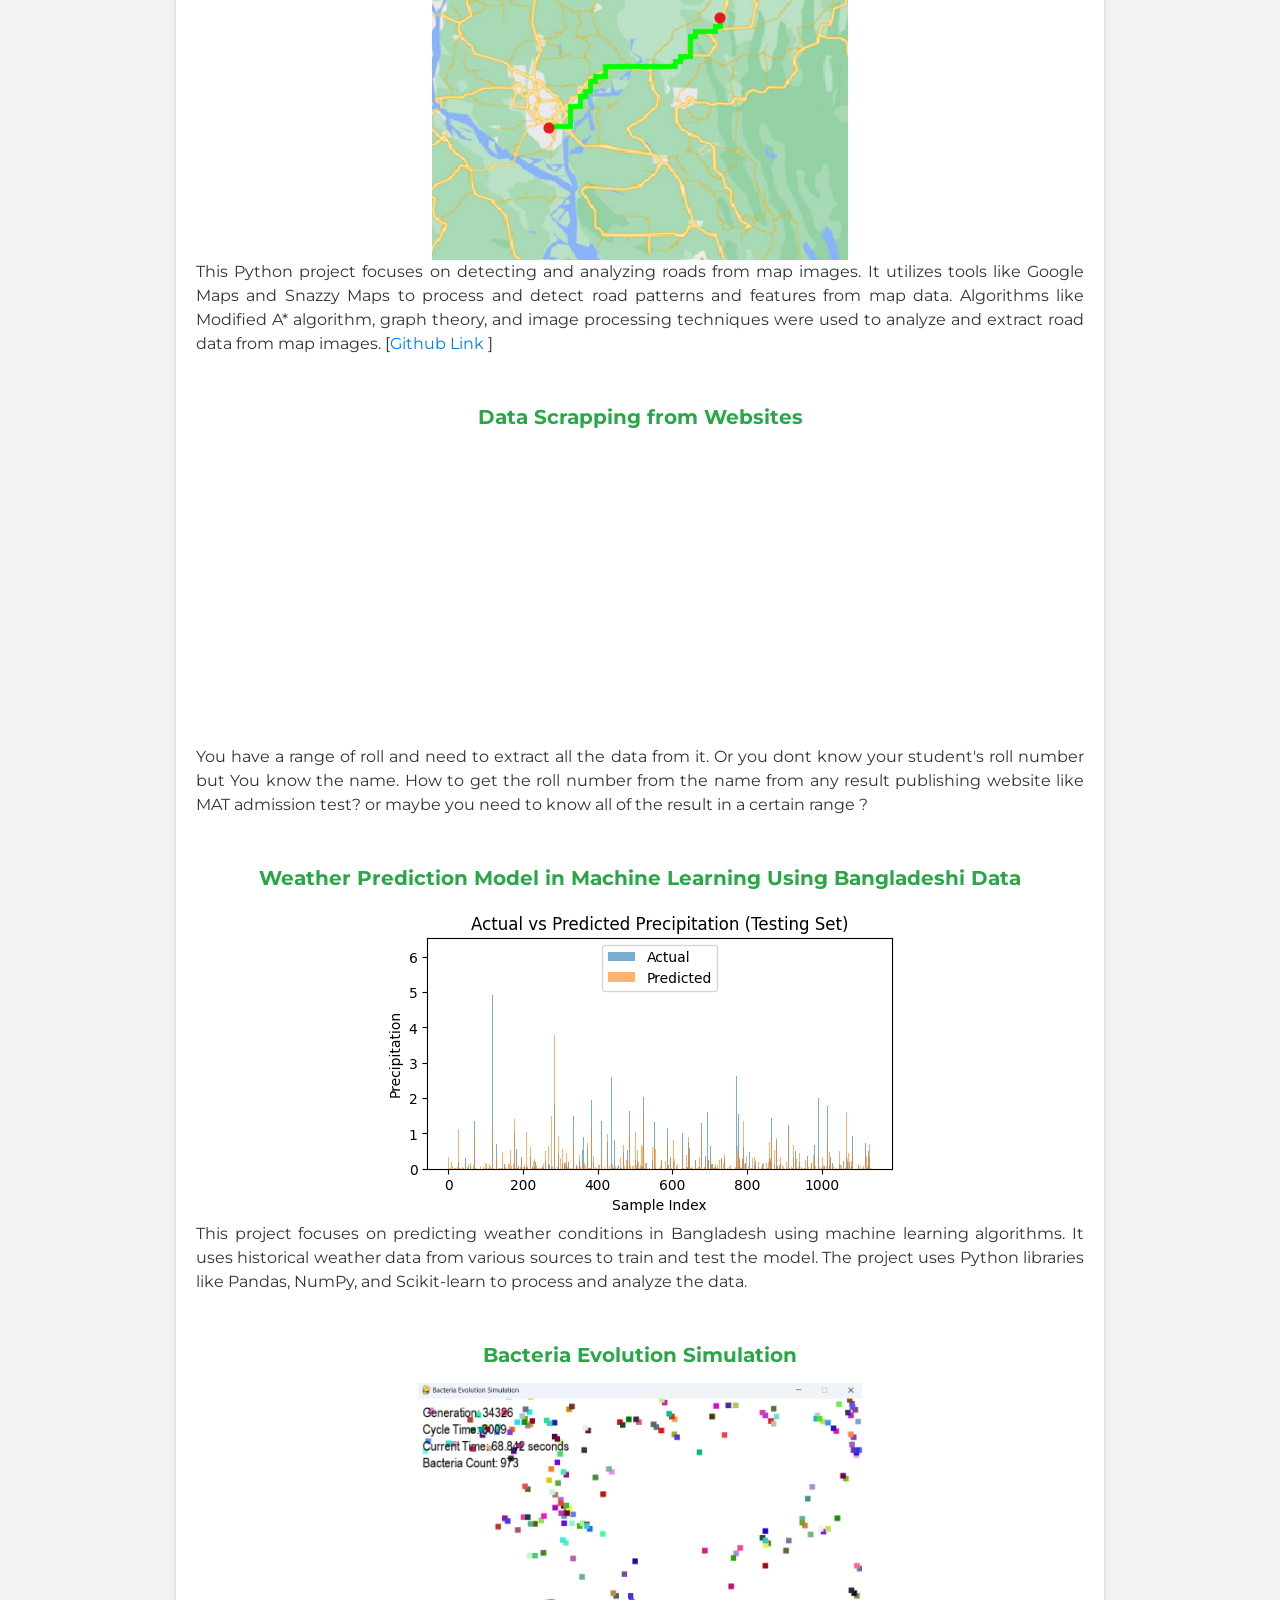
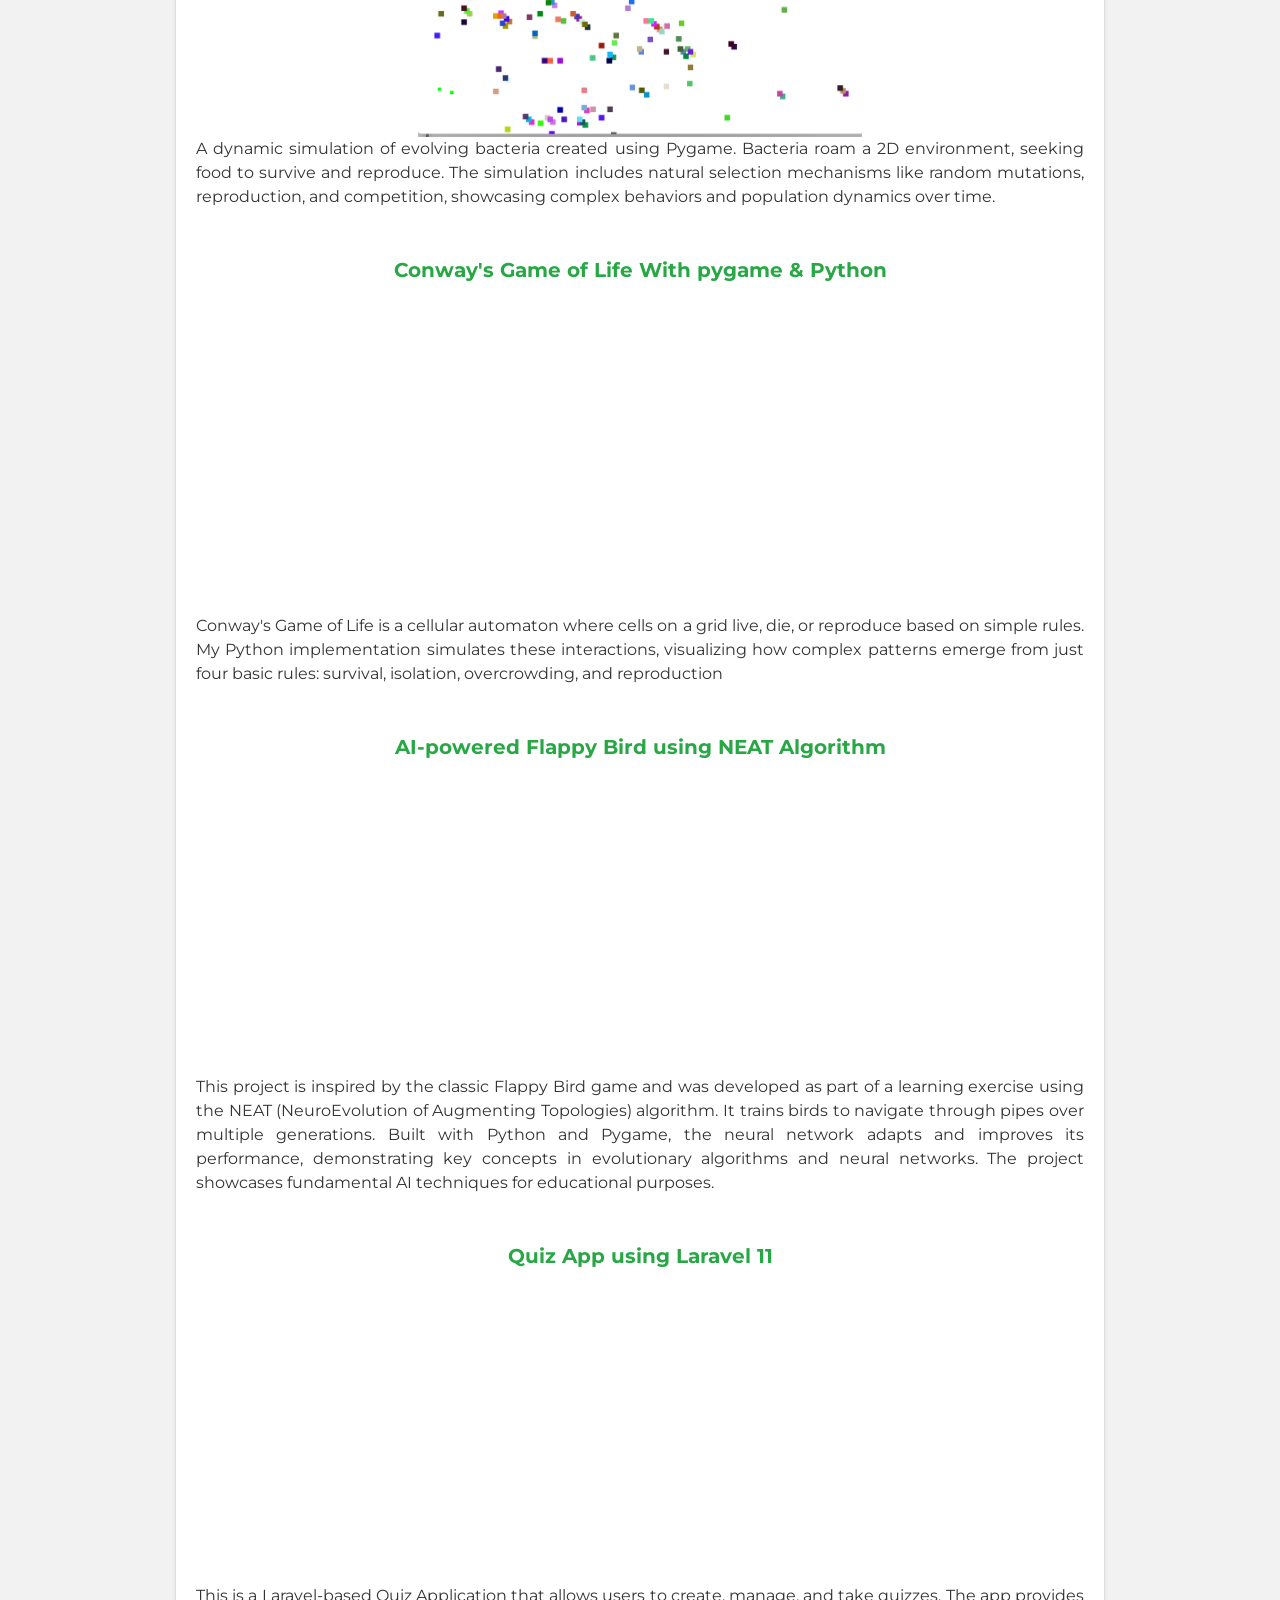
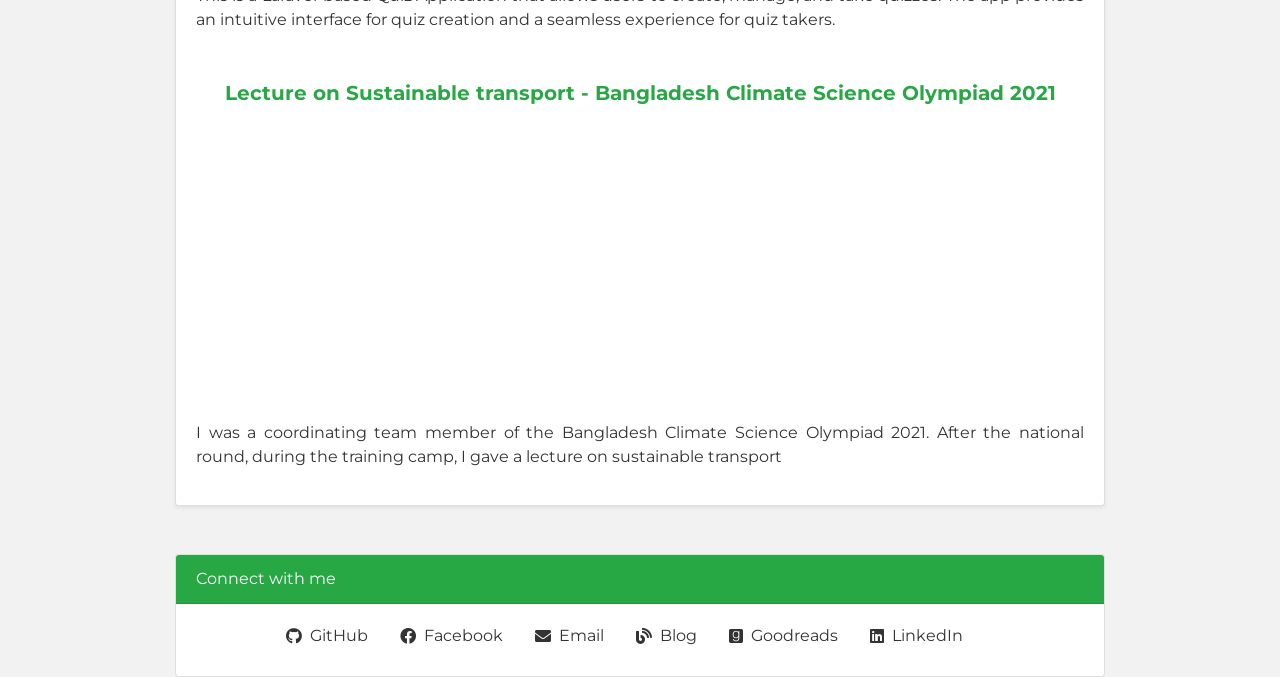
<file: showcase.html>
<!DOCTYPE html>
<html lang="en">
<head>
    <meta charset="UTF-8">
    <meta name="viewport" content="width=device-width, initial-scale=1.0">
    <title>Arnob Protim Roy</title>
    <link rel="stylesheet" href="https://stackpath.bootstrapcdn.com/bootstrap/4.5.0/css/bootstrap.min.css">
    <link href="https://fonts.googleapis.com/css2?family=Montserrat:wght@400;700&display=swap" rel="stylesheet">
    <link rel="stylesheet" href="https://cdnjs.cloudflare.com/ajax/libs/font-awesome/5.15.3/css/all.min.css">
    <style>
        body {
            font-family: 'Montserrat', sans-serif;
            background-color: #f2f2f2;
            color: #333;
        }
        
        .navbar-brand, .nav-link {
            color: #fff !important;
        }
        .navbar-brand:hover, .nav-link:hover {
            color: #ddd !important;
        }
        .jumbotron {
            background-color: #fff;
            padding: 2rem 1rem;
            box-shadow: 0 2px 5px rgba(0, 0, 0, 0.1);
            text-align: center;
            margin-bottom: 2rem;
        }
        .jumbotron h1 {
            font-size: 2.5rem;
            margin-bottom: 1rem;
        }
        .jumbotron p {
            font-size: 1.25rem;
        }
        .container {
            max-width: 960px;
            margin: auto;
        }
        .card-header {
            background-color: #28a745;
            color: #fff;
        }
        .card-body h5 {
            color: #28a745;
        }
        .badge {
            font-size: 1rem;
        }
        footer {
            background-color: #212529;
            color: #fff;
            padding: 1rem 0;
            text-align: center;
            margin-top: 2rem;
        }
        .list-unstyled li {
            margin-bottom: 0.5rem;
        }
        .social-icons a {
            color: #212529;
            margin-right: 1rem;
          /*  font-size: 1.5rem;
        */}
        .social-icons a:hover {
            color: #28a745;
        }
        .contact-button {
            position: fixed;
            right: 20px;
            bottom: 20px;
            background-color: #28a745;
            color: #fff;
            border: none;
            border-radius: 50%;
            width: 50px;
            height: 50px;
            display: flex;
            align-items: center;
            justify-content: center;
            font-size: 1.5rem;
            box-shadow: 0 2px 5px rgba(0, 0, 0, 0.2);
            cursor: pointer;
        }
        .contact-button:hover {
            background-color: #218838;
        }
        .current-activities {
            margin-top: 2rem;
        }
        iframe {
  /*  width: 100%;
   */ max-width: 100%;
   /* height: auto;*/
}

.card-body {
    display: flex;
    justify-content: center;
    align-items: center;
    flex-direction: column;
}

iframe {
    width: 100%;
    max-width: 80%; /* Adjust this to the max width you want */
    
    height:90%;
    height: 300px; /* Adjust this to the max height you want */
}

    </style>
</head>
<body>

    <nav class="navbar navbar-expand-lg navbar-dark bg-dark"> 
        <div class="container">
            <a class="navbar-brand" href="#">Arnob Protim Roy</a>
            <button class="navbar-toggler " type="button" data-toggle="collapse" data-target="#navbarNav" aria-controls="navbarNav" aria-expanded="false" aria-label="Toggle navigation">
                <span class="navbar-toggler-icon"></span>
            </button>
            <div class="collapse navbar-collapse" id="navbarNav">
                <ul class="navbar-nav ml-auto">
                    <li class="nav-item">
                        <a class="nav-link" href="/">Main Page</a>
                    </li>
                    
                </ul>
            </div>
        </div>
    </nav>
    

<div class="container">
    <div class="jumbotron pb-3">
        <h1>My Recent Works</h1>
    </div>

<div id="feature-writings" class="mb-5 text-justify">
    <div class="card shadow-sm">
        <div class="card-header">
            <h4 class="mb-0">
                
            </h4>
        </div>
        <div class="card-body ">


 <h5 class="font-weight-bold mb-3" id="reversesearchengine"> Face-based Reverse Search Engine  </h5>
<iframe class="text-center" src="https://www.youtube.com/embed/rkYXmt4CNbM?si=2JjtqrzLaV9cm1tN" title="YouTube video player" frameborder="0" allow="accelerometer; autoplay; clipboard-write; encrypted-media; gyroscope; picture-in-picture; web-share" referrerpolicy="strict-origin-when-cross-origin" allowfullscreen></iframe>
  

          <hr>
            <h5 class="font-weight-bold mb-3"> Vehicle Detection, Tracking and count on road Using YOLOv8 </h5>
            
          <iframe class="text-center" src="https://www.youtube.com/embed/YIPfph4jsVU?si=tRgSenVFcQ4jm-Y_" title="YouTube video player" frameborder="0" allow="accelerometer; autoplay; clipboard-write; encrypted-media; gyroscope; picture-in-picture; web-share" referrerpolicy="strict-origin-when-cross-origin" allowfullscreen></iframe>
  
          <hr>
          <h5 class="font-weight-bold mb-3"> License Plate Detection and OCR Using YOLOv8 and PaddleOCR </h5>
        
          <iframe  src="https://www.youtube.com/embed/EbX0aTnDrKA?si=7r8w2usQXhnsry20" title="YouTube video player" frameborder="0" allow="accelerometer; autoplay; clipboard-write; encrypted-media; gyroscope; picture-in-picture; web-share" referrerpolicy="strict-origin-when-cross-origin" allowfullscreen></iframe>
        
          <P>This project showcases a real-time license plate detection system using YOLOv8 for tracking and PaddleOCR for accurate text recognition. The model processes video frames, detects license plates, and performs optical character recognition to extract and display plate numbers with confidence scores.</p>

            <hr>

            <h5 class="font-weight-bold mb-3 text-justify">Shortest Path Detection from Image using graph theory and pygame </h5>
            <img src="images/1.png" alt="Shortest Path Detection from Image using graph theory and pygame" class="img-fluid">
            <p >This Python project focuses on detecting and analyzing roads from map images. It utilizes tools like Google Maps and Snazzy Maps to process and detect road patterns and features from map data.
                
                    Algorithms like Modified A* algorithm, graph theory, and image processing techniques were used to analyze and extract road data from map images.
               
                [<a href="https://github.com/trewto/Path-Detect-From-Map" target="_blank" rel="noopener noreferrer">Github Link</a>
                ]
            </p> 
            <hr>
            <h5 class="font-weight-bold mb-3 text-justify">Data Scrapping from Websites </h5>
            <iframe src="https://www.youtube.com/embed/odgp1Twtc2I?si=t7KFNtGw5rAqS-tv" title="YouTube video player" frameborder="0" allow="accelerometer; autoplay; clipboard-write; encrypted-media; gyroscope; picture-in-picture; web-share" referrerpolicy="strict-origin-when-cross-origin" allowfullscreen></iframe>
           <p>You have a range of roll and need to extract all the data from it. Or you dont know your student's roll number but You know the name. How to get the roll number from the name from any result publishing website like MAT admission test? or maybe you need to know all of the result in a certain range ?</p>
            <hr>


            <h5 class="font-weight-bold mb-3 text-justify">Weather Prediction Model in Machine Learning Using Bangladeshi Data</h5>
            
                <img src="images/2.png"  alt="Weather Prediction Model" class="img-fluid">
             
            <p>
                   
                    This project focuses on predicting weather conditions in Bangladesh using machine learning algorithms. It uses historical weather data from various sources to train and test the model.
                    The project uses Python libraries like Pandas, NumPy, and Scikit-learn to process and analyze the data.
                   
            </p> 
            <hr>
            <h5 class="font-weight-bold mb-3 text-justify">Bacteria Evolution Simulation</h5>

            <div style="max-width:50%;height: auto;">
            <img src="images/3.png" alt="Weather Prediction Model" class="img-fluid">
        </div>
               <p> 
                A dynamic simulation of evolving bacteria created using Pygame. Bacteria roam a 2D environment, seeking food to survive and reproduce. The simulation includes natural selection mechanisms like random mutations, reproduction, and competition, showcasing complex behaviors and population dynamics over time.
               </p>
            <hr>  
            <h5 class="font-weight-bold mb-3 text-justify">Conway's Game of Life With pygame & Python </h5>
            <iframe src="https://www.youtube.com/embed/cy3bhBxvf_k?si=xxWQKlb6Zvnb8WDm" title="YouTube video player" frameborder="0" allow="accelerometer; autoplay; clipboard-write; encrypted-media; gyroscope; picture-in-picture; web-share" referrerpolicy="strict-origin-when-cross-origin" allowfullscreen></iframe>            <p>
               <p>  
                Conway's Game of Life is a cellular automaton where cells on a grid live, die, or reproduce based on simple rules. My Python implementation simulates these interactions, visualizing how complex patterns emerge from just four basic rules: survival, isolation, overcrowding, and reproduction           
            </p> 
                
            
            
            
            
            <hr>

    <!--<hr> 

               <h5 class="font-weight-bold mb-3 text-justify">Title </h5>
               Iframe link
                  <p>  
Description
               </p> -->
               <h5 class="font-weight-bold mb-3 text-justify"> AI-powered Flappy Bird using NEAT Algorithm  </h5>
               <iframe  src="https://www.youtube.com/embed/329nnFDVkpc?si=tO2wjhK7f9kSf2S9" title="YouTube video player" frameborder="0" allow="accelerometer; autoplay; clipboard-write; encrypted-media; gyroscope; picture-in-picture; web-share" referrerpolicy="strict-origin-when-cross-origin" allowfullscreen></iframe>    
                             <p>  
                                This project is inspired by the classic Flappy Bird game and was developed as part of a learning exercise using the NEAT (NeuroEvolution of Augmenting Topologies) algorithm. It trains birds to navigate through pipes over multiple generations. Built with Python and Pygame, the neural network adapts and improves its performance, demonstrating key concepts in evolutionary algorithms and neural networks. The project showcases fundamental AI techniques for educational purposes.
               </p> 
<hr>


                <h5 class="font-weight-bold mb-3 text-justify"> Quiz App using Laravel 11  </h5>
                <iframe  src="https://www.youtube.com/embed/rDLPGjCNFFg?si=hR-eMLG_BswDsQvL" title="YouTube video player" frameborder="0" allow="accelerometer; autoplay; clipboard-write; encrypted-media; gyroscope; picture-in-picture; web-share" referrerpolicy="strict-origin-when-cross-origin" allowfullscreen></iframe>
                <p>  
                    This is a Laravel-based Quiz Application that allows users to create, manage, and take quizzes. The app provides an intuitive interface for quiz creation and a seamless experience for quiz takers. 
                </p> 


                <hr>
            <h5 class="font-weight-bold mb-3">Lecture on Sustainable transport - Bangladesh Climate Science Olympiad 2021 </h5>
            
            <iframe src="https://www.youtube.com/embed/UKcb8sS08z8?si=F7fhlOcqkI_1tb8B" title="YouTube video player" frameborder="0" allow="accelerometer; autoplay; clipboard-write; encrypted-media; gyroscope; picture-in-picture; web-share" referrerpolicy="strict-origin-when-cross-origin" allowfullscreen></iframe>
 <P>I was a coordinating team member of the Bangladesh Climate Science Olympiad 2021. After the national round, during the training camp, I gave a lecture on sustainable transport</p> 
    
   <!-- 
    <hr>
    <hr><hr>
            Note: This page will be updated soon.-->
        </div>
    </div>
</div>


    <div id="contact">
        <div class="card">
            <div class="card-header">
              Connect with me
            </div>
            <div class="card-body">
                       
              <ul class="list-unstyled social-icons">
                  <li>
                      <a href="https://github.com/trewto" target="_blank" rel="noopener noreferrer">
                          <i class="fab fa-github"></i> GitHub
                      </a>
                  </li>
                  <li>
                      <a href="https://www.facebook.com/trewto" target="_blank" rel="noopener noreferrer">
                          <i class="fab fa-facebook"></i> Facebook
                      </a>
                  </li>
                  <li>
                      <a href="mailto:pr.arnob@gmail.com">
                          <i class="fas fa-envelope"></i> Email
                      </a>
                  </li>
                  <li>
                      <a href="https://trewto.wordpress.com" target="_blank" rel="noopener noreferrer">
                          <i class="fas fa-blog"></i> Blog
                      </a>
                  </li>
                  <li>
                      <a href="https://www.goodreads.com/trewto" target="_blank" rel="noopener noreferrer">
                          <i class="fab fa-goodreads"></i> Goodreads
                      </a>
                  </li>
                  <li>
                      <a href="https://www.linkedin.com/in/prarnob/" target="_blank" rel="noopener noreferrer">
                          <i class="fab fa-linkedin"></i> LinkedIn
                      </a>
                  </li>
              </ul>
           
          </div>
          
          <style>
              .social-icons {
                  display: flex;
                  flex-wrap: wrap;
                  list-style: none;
                  padding: 0;
                  margin: 0;
              }
              .social-icons li {
                  margin-right: 1rem;
              }
              .social-icons a {
                  text-decoration: none;
                  color: #333;
                  display: flex;
                  align-items: center;
              }
              .social-icons i {
                  margin-right: 0.5rem;
              }
              .social-icons a:hover {
                  color: #28a745;
              }
          </style>
                    
        </div>
    </div>

   
</div>

<button type="button" class="contact-button" onclick="window.location.href='#contact'">
    <i class="fas fa-envelope"> </i>
</button>
  

<script src="https://code.jquery.com/jquery-3.5.1.slim.min.js"></script>
<script src="https://cdn.jsdelivr.net/npm/@popperjs/core@2.5.4/dist/umd/popper.min.js"></script>
<script src="https://stackpath.bootstrapcdn.com/bootstrap/4.5.0/js/bootstrap.min.js"></script>
</body>
</html>
</file>
